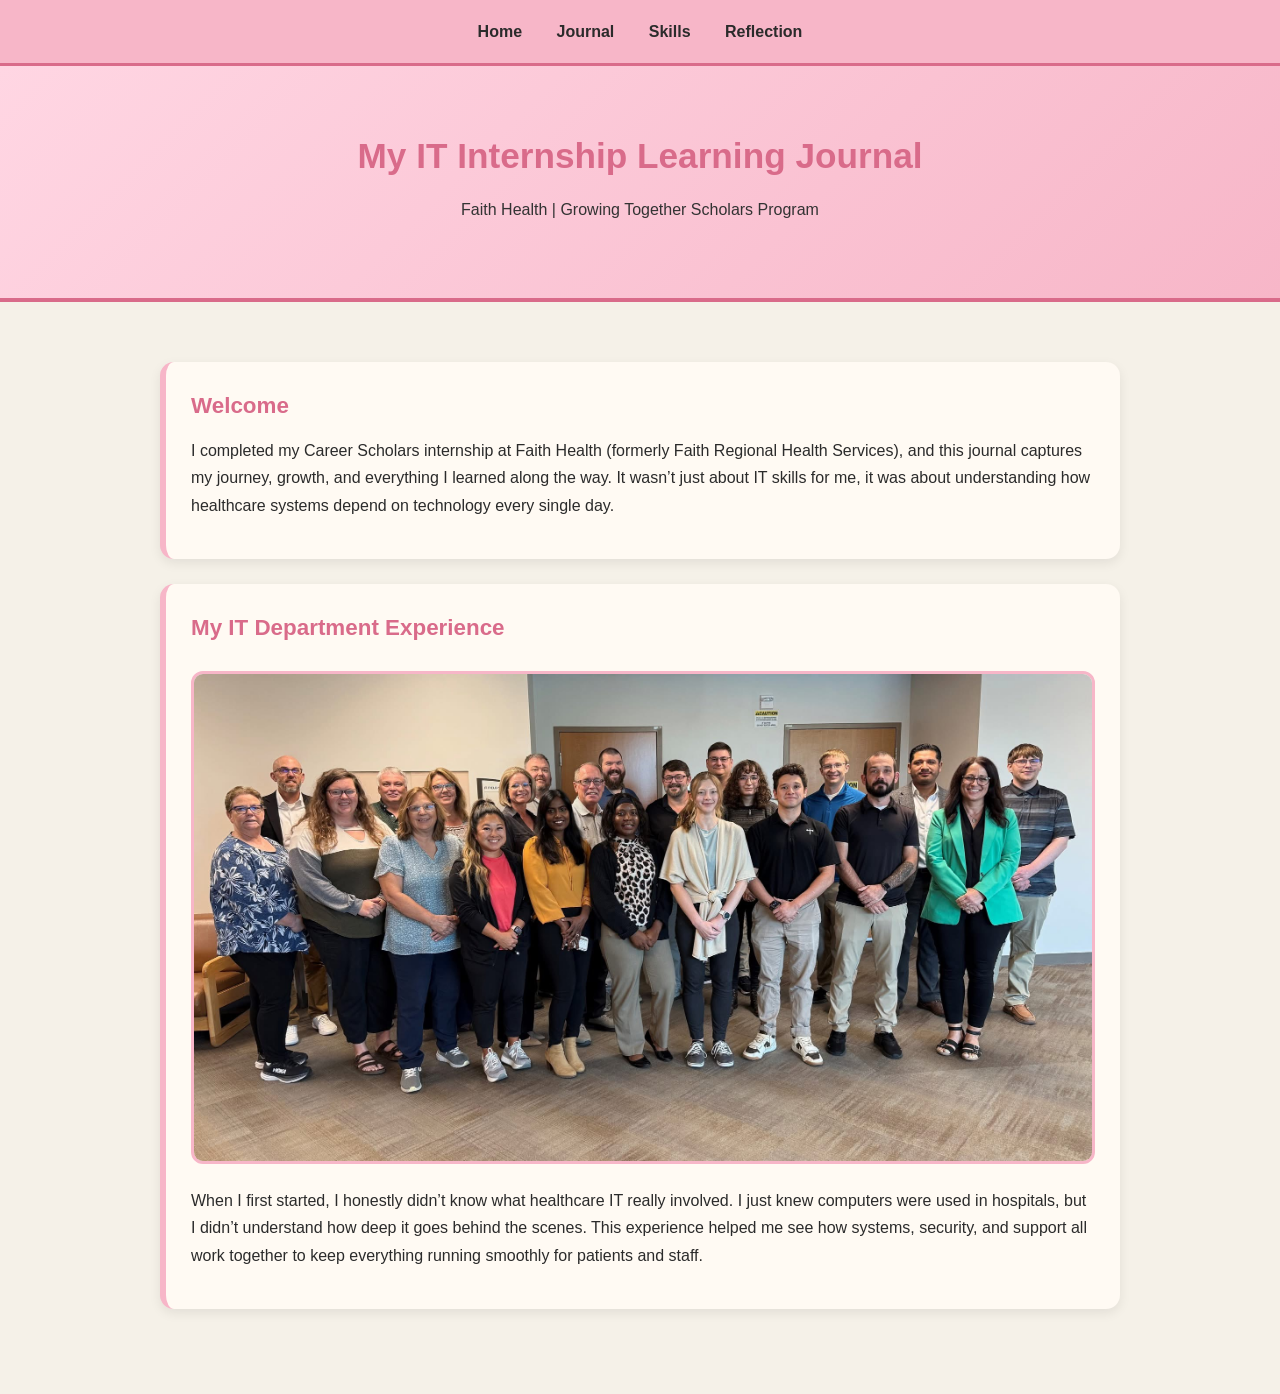
<file: index.html>
<!DOCTYPE html>
<html>
<head>
  <title>Internship Journal</title>
  <link rel="stylesheet" href="style.css">

  <!-- This connects the page to the external CSS file for styling -->
</head>

<body>

<!-- Navigation bar for moving between pages -->
<nav>
  <a href="index.html">Home</a>
  <a href="journal.html">Journal</a>
  <a href="skills.html">Skills</a>
  <a href="reflection.html">Reflection</a>
</nav>

<header>
  <h1>My IT Internship Learning Journal</h1>
  <p>Faith Health | Growing Together Scholars Program</p>
</header>

<div class="container">

  <!-- Welcome Section -->
  <div class="card">
    <h2>Welcome</h2>
    <p>
      I completed my Career Scholars internship at Faith Health (formerly Faith Regional Health Services), 
      and this journal captures my journey, growth, and everything I learned along the way. It wasn’t just about IT skills for me, 
      it was about understanding how healthcare systems depend on technology every single day.
    </p>
  </div>

  <!-- Department Section -->
  <div class="card">
    <h2>My IT Department Experience</h2>

    <!-- Image showing the IT department environment -->
    <img src="it-department.JPG" alt="IT Department at Faith Health">

    <p>
      When I first started, I honestly didn’t know what healthcare IT really involved. I just knew computers were used in hospitals, 
      but I didn’t understand how deep it goes behind the scenes. This experience helped me see how systems, security, and support 
      all work together to keep everything running smoothly for patients and staff.
    </p>
  </div>

</div>

</body>
</html>
</file>
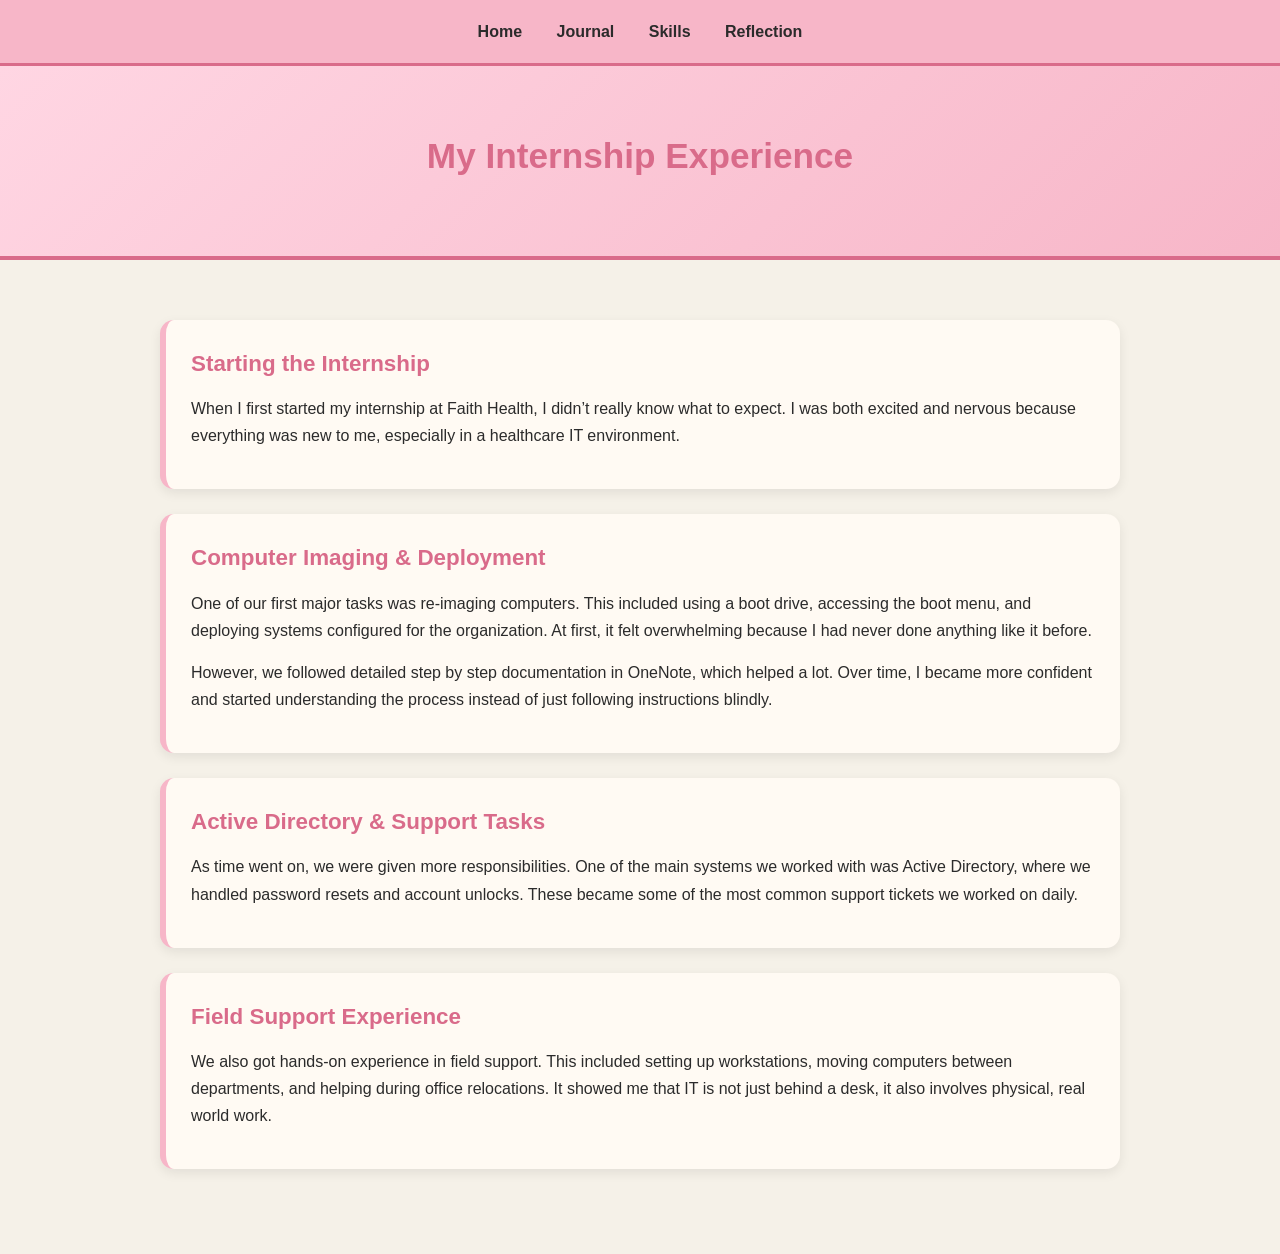
<file: journal.html>
<!DOCTYPE html>
<html>
<head>
  <title>Journal</title>
  <link rel="stylesheet" href="style.css">
</head>

<body>

<nav>
  <a href="index.html">Home</a>
  <a href="journal.html">Journal</a>
  <a href="skills.html">Skills</a>
  <a href="reflection.html">Reflection</a>
</nav>

<header>
  <h1>My Internship Experience</h1>
</header>

<div class="container">

  <!-- Introduction -->
  <div class="card">
    <h2>Starting the Internship</h2>
    <p>
      When I first started my internship at Faith Health, I didn’t really know what to expect. I was both excited and nervous 
      because everything was new to me, especially in a healthcare IT environment.
    </p>
  </div>

  <!-- Imaging Section -->
  <div class="card">
    <h2>Computer Imaging & Deployment</h2>
    <p>
      One of our first major tasks was re-imaging computers. This included using a boot drive, accessing the boot menu, 
      and deploying systems configured for the organization. At first, it felt overwhelming because I had never done anything like it before.
    </p>

    <p>
      However, we followed detailed step by step documentation in OneNote, which helped a lot. Over time, I became more confident 
      and started understanding the process instead of just following instructions blindly.
    </p>
  </div>

  <!-- Active Directory -->
  <div class="card">
    <h2>Active Directory & Support Tasks</h2>
    <p>
      As time went on, we were given more responsibilities. One of the main systems we worked with was Active Directory, 
      where we handled password resets and account unlocks. These became some of the most common support tickets we worked on daily.
    </p>
  </div>

  <!-- Field Work -->
  <div class="card">
    <h2>Field Support Experience</h2>
    <p>
      We also got hands-on experience in field support. This included setting up workstations, moving computers between departments, 
      and helping during office relocations. It showed me that IT is not just behind a desk, it also involves physical, real world work.
    </p>
  </div>

</div>

</body>
</html>
</file>
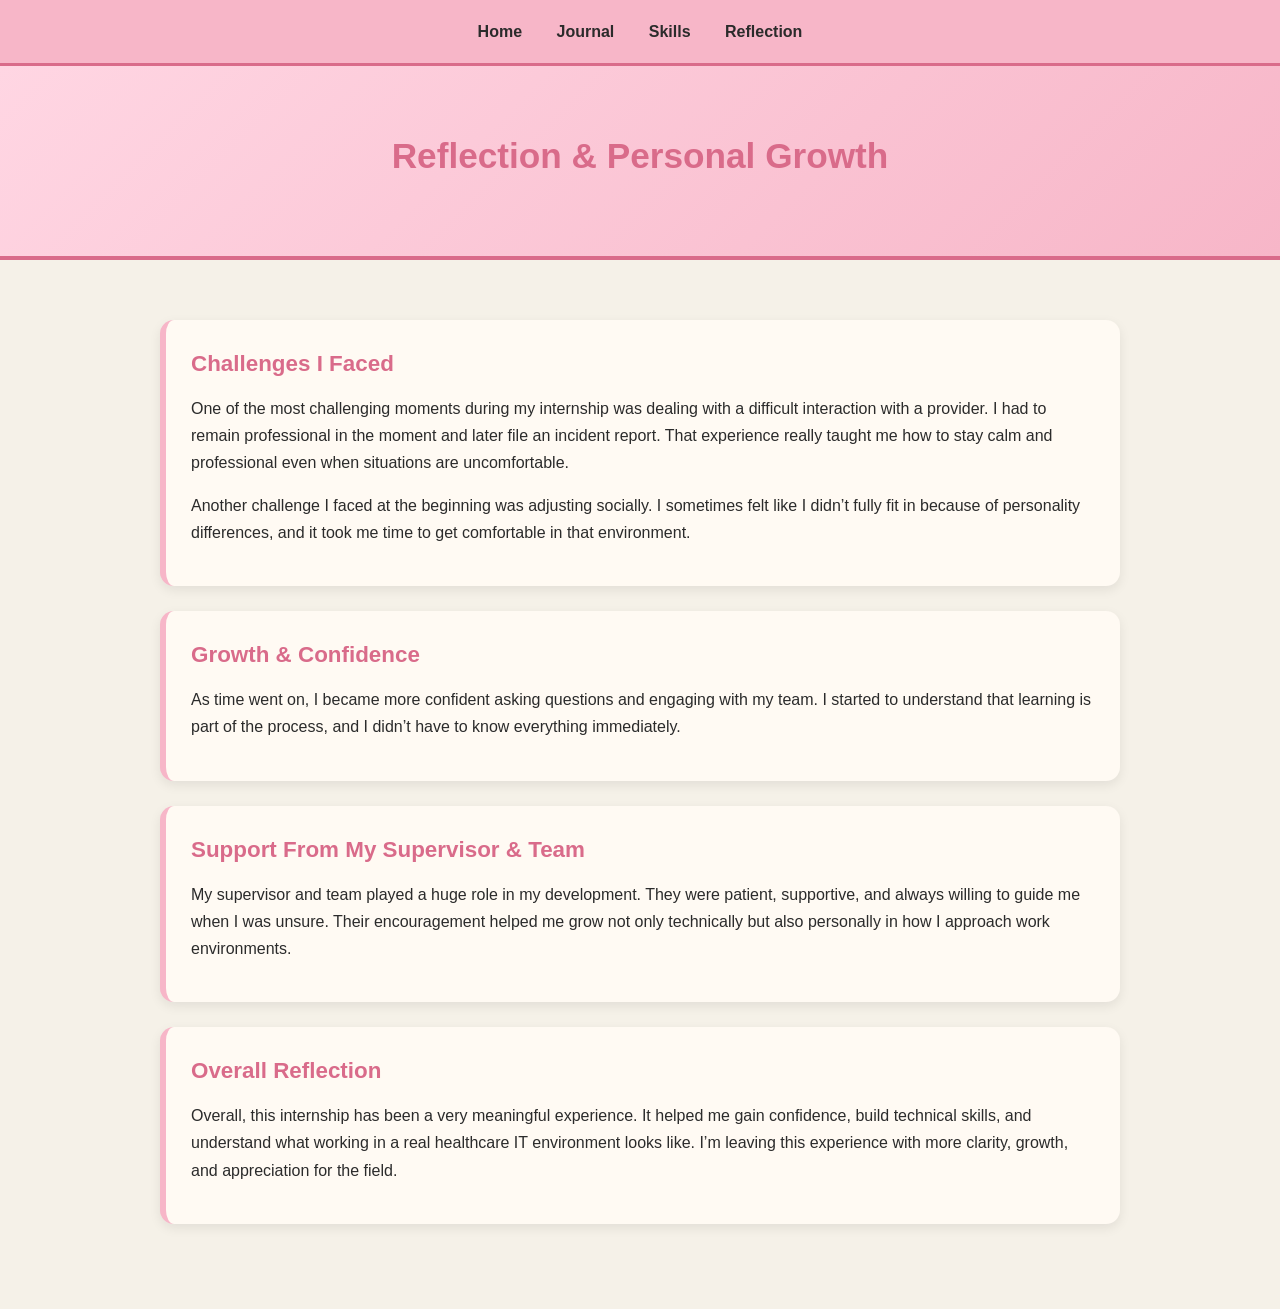
<file: reflection.html>
<!DOCTYPE html>
<html>
<head>
  <title>Reflection</title>
  <link rel="stylesheet" href="style.css">
</head>

<body>

<nav>
  <a href="index.html">Home</a>
  <a href="journal.html">Journal</a>
  <a href="skills.html">Skills</a>
  <a href="reflection.html">Reflection</a>
</nav>

<header>
  <h1>Reflection & Personal Growth</h1>
</header>

<div class="container">

  <!-- Challenges Section -->
  <div class="card">
    <h2>Challenges I Faced</h2>
    <p>
      One of the most challenging moments during my internship was dealing with a difficult interaction with a provider. 
      I had to remain professional in the moment and later file an incident report. That experience really taught me how to 
      stay calm and professional even when situations are uncomfortable.
    </p>

    <p>
      Another challenge I faced at the beginning was adjusting socially. I sometimes felt like I didn’t fully fit in because 
      of personality differences, and it took me time to get comfortable in that environment.
    </p>
  </div>

  <!-- Growth Section -->
  <div class="card">
    <h2>Growth & Confidence</h2>
    <p>
      As time went on, I became more confident asking questions and engaging with my team. I started to understand that 
      learning is part of the process, and I didn’t have to know everything immediately.
    </p>
  </div>

  <!-- Supervisor & Support -->
  <div class="card">
    <h2>Support From My Supervisor & Team</h2>
    <p>
      My supervisor and team played a huge role in my development. They were patient, supportive, and always willing to guide me 
      when I was unsure. Their encouragement helped me grow not only technically but also personally in how I approach work environments.
    </p>
  </div>

  <!-- Final Reflection -->
  <div class="card">
    <h2>Overall Reflection</h2>
    <p>
      Overall, this internship has been a very meaningful experience. It helped me gain confidence, build technical skills, 
      and understand what working in a real healthcare IT environment looks like. I’m leaving this experience with more clarity, 
      growth, and appreciation for the field.
    </p>
  </div>

</div>

</body>
</html>
</file>
<file: style.css>
* {
  margin: 0;
  padding: 0;
  box-sizing: border-box;
}

body {
  font-family: Arial, sans-serif;
  background: #f5f1e8;
  color: #2b2b2b;
  line-height: 1.7;
}

nav {
  background: #f7b6c8;
  padding: 18px;
  text-align: center;
  position: sticky;
  top: 0;
  z-index: 1000;
  border-bottom: 3px solid #d96b8a;
}

nav a {
  color: #2b2b2b;
  margin: 0 15px;
  text-decoration: none;
  font-weight: bold;
  transition: 0.3s ease;
}

nav a:hover {
  color: white;
  background: #d96b8a;
  padding: 6px 12px;
  border-radius: 8px;
}

header {
  background: linear-gradient(135deg, #ffd6e3, #f7b6c8);
  padding: 60px 20px;
  text-align: center;
  border-bottom: 4px solid #d96b8a;
}

header h1 {
  font-size: 2.2rem;
  margin-bottom: 10px;
  color: #d96b8a;
}

header p {
  font-size: 1rem;
  color: #333;
}

.container {
  width: 100%;
  max-width: 1000px;
  margin: 40px auto;
  padding: 20px;
}

.card {
  background: #fffaf3;
  padding: 25px;
  margin-bottom: 25px;
  border-radius: 14px;
  border-left: 6px solid #f7b6c8;
  box-shadow: 0 4px 12px rgba(0,0,0,0.08);
  transition: transform 0.2s ease;
}

.card:hover {
  transform: translateY(-3px);
}

h1, h2 {
  color: #d96b8a;
  margin-bottom: 12px;
}

h2 {
  font-size: 1.4rem;
}

p {
  margin-bottom: 15px;
  font-size: 1rem;
}

img {
  width: 100%;
  border-radius: 12px;
  border: 3px solid #f7b6c8;
  margin-top: 12px;
  margin-bottom: 15px;
}

ul {
  padding-left: 20px;
}

li {
  margin-bottom: 10px;
  font-size: 1rem;
}

@media (max-width: 768px) {
  header {
    padding: 40px 15px;
  }

  nav a {
    display: inline-block;
    margin: 8px 10px;
  }

  .container {
    padding: 15px;
  }

  .card {
    padding: 18px;
  }
}
</file>
